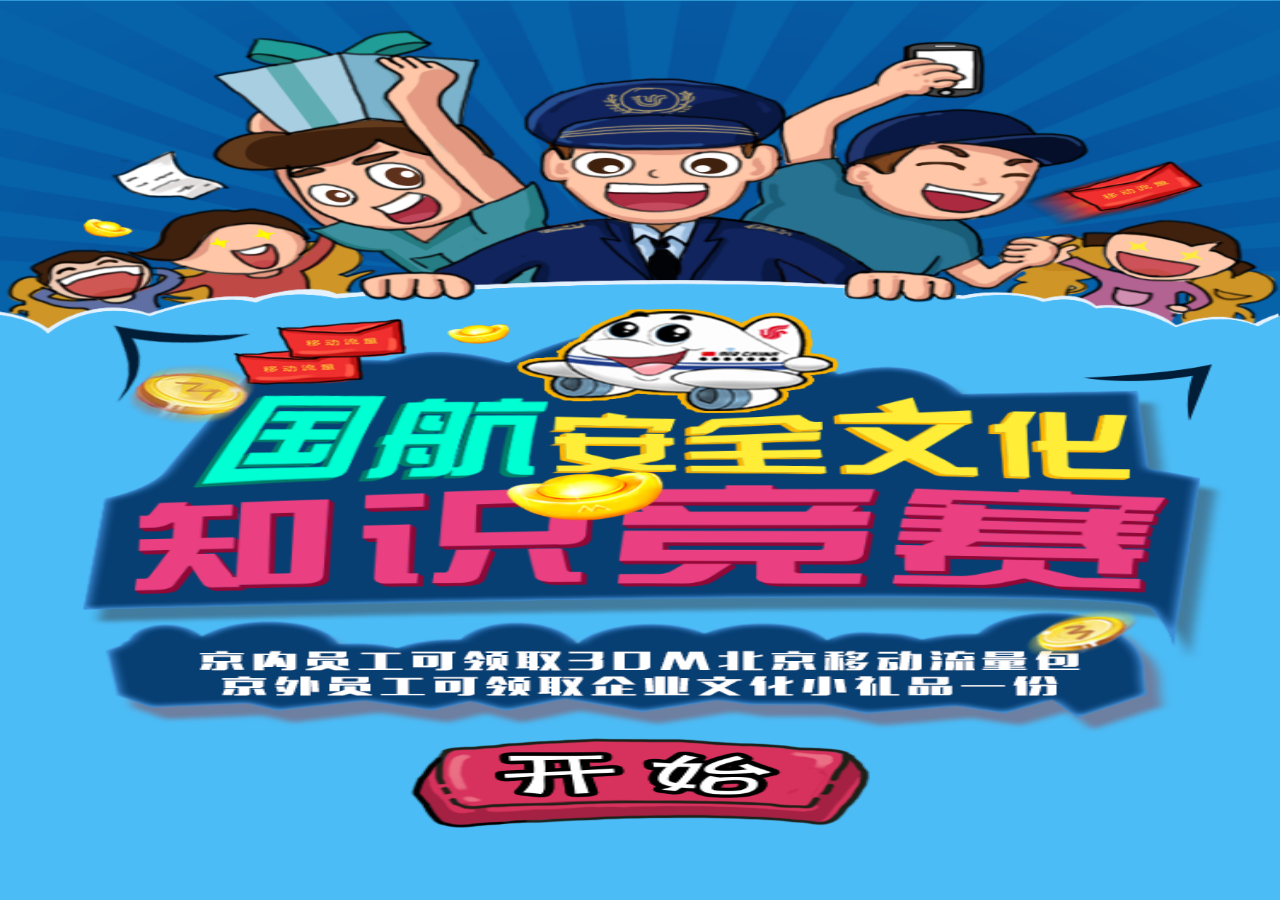
<file: test.3.html>
<!DOCTYPE html>
<html lang="en">
<!-- 3.rem + viewport 缩放 -->

<head>
    <meta charset="UTF-8">
    <!-- <meta content="width=device-width, initial-scale=1.0, maximum-scale=1.0, minimum-scale=1.0, user-scalable=0,maximum-scale=1, user-scalable=no" name="viewport"> -->
    <script src="./lib/jquery-3.1.1.min.js"></script>
    <script src="./lib/swiper-3.4.1.min.js"></script>
    <link rel="stylesheet" href="./lib/swiper-3.4.1.min.css" type="text/css">
    <link rel="stylesheet" href="./css/main.1.css" type="text/css">
    <title>国航安全文化知识竞赛</title>
</head>

<body>
    <div class="swiper-container" style="height: 100%;width: 100%;">
        <div class="swiper-wrapper">
            <div class="swiper-slide swiper-no-swiping container">
                <div class="home">
                    <img src="./images/home.jpg" alt="waiting">
                    <img class="begin" id="begin" src="./images/begin.png" alt="waiting">
                </div>
            </div>
            <div class="swiper-slide swiper-no-swiping container">
                <div class="person">
                    <img src="./images/person.png" alt="waiting">
                    <span class="question">国航的首要使命是什么？</span>
                </div>
                <div class="center">
                    <!-- <span class="pageCount">1/5</span> -->
                    <img class="pop" src="./images/pop1.png" alt="waiting">
                    <img class="next" src="./images/next.png" alt="waiting">
                    <div class="answer">
                        <span class="answer_item" index="1-1">A.我要飞得更高</span>
                        <span class="answer_item" index="1-2">B.安全第一</span>
                        <span class="answer_item" index="1-3">C.题目不是告诉正确答案了嘛!:什么</span>
                    </div>
                </div>
                <div class="bottom">
                    <img src="./images/bottom.png" alt="waiting">
                </div>
                <div class="bottom-text msg">
                </div>
            </div>
        </div>

        <script>
            var c = window.document
            var a = c.documentElement
            var metaEl = c.getElementsByTagName('meta')[1]
            var b = window.devicePixelRatio
            var myScale = 1 / b
            var tid;
            var f

            var h = a.getBoundingClientRect().width,
                g

            // metaEl.setAttribute('content', 'initial-scale=' + myScale + ', maximum-scale=' + myScale + ', minimum-scale=' + myScale + ', user-scalable=no');
            a.setAttribute('data-dpr', b)

            if (!metaEl) {
                metaEl = c.createElement('meta');
                metaEl.setAttribute('name', 'viewport');
                metaEl.setAttribute('content', 'initial-scale=' + myScale + ', maximum-scale=' + myScale + ', minimum-scale=' + myScale + ', user-scalable=no');
                if (a.firstElementChild) {
                    a.firstElementChild.appendChild(metaEl);
                } else {
                    var wrap = c.createElement('div');
                    wrap.appendChild(metaEl);
                    c.write(wrap.innerHTML);
                }
            }

            function refreshRem() {
                var width = a.getBoundingClientRect().width;
                width = width / b
                if (b === 1) {
                    width = 320
                }
                if (width > 768) h = 768 //设置基准值的极限值
                g = width / 3.2
                a.style.fontSize = g * b + 'px'
            }

            window.addEventListener('resize', function() {
                clearTimeout(tid);
                tid = setTimeout(refreshRem, 200);
            }, false);

            refreshRem()

            var answer = [];
            var index = '';
            $(".answer_item").click(function() {
                $(".answer_item").css('color', '#bf2b2b');
                $(this).css('color', 'black');
                index = $(this).attr("index");
            });
            var mySwiper = new Swiper('.swiper-container', {
                direction: 'vertical',
            })
            $('#begin').click(function() {
                mySwiper.slideNext();
            })
            $('.next').click(function() {
                if (index == '') {
                    showMsg("请选择一个答案", this);
                } else {
                    answer.push(index);
                    if (answer.length == 5) {
                        var num = correctQuesNum(answer);
                        if (num <= 2) {
                            mySwiper.slideTo(6, 100, false);
                        } else if (num == 3 || num == 4) {
                            mySwiper.slideTo(7, 100, false);
                        } else if (num == 5) {
                            mySwiper.slideTo(8, 0, false);
                        }
                    } else {
                        mySwiper.slideNext();
                        index = '';
                    }
                }
            })
            $('.btn_receive').click(function() {
                mySwiper.slideNext();
            })

            /******************by shen************ *******/
            $('#btn_in').click(function() {
                mySwiper.slideNext();
            })

            $('#btn_out').click(function() {
                $('.out_person').css('display', 'block');
            })

            $('.out_pics').click(function(event) {
                var $target = $(event.currentTarget);
                var $area = $("#area");
                var sub = $target.attr("index");
                $area.val(sub);
                mySwiper.slideTo(11, 100, false);
            })

            /* 
            1 西南分公司（贵州和西藏）
            2 浙江分公司（含温州分公司）
            3 重庆分公司
            4 天津分公司
            5 上海
            6 湖北
            7 深证
            8 山东
            9 大连
            10 内蒙古



             */
            /******************by end************ *******/

            /* $('.btn_sure').click(function () {
                mySwiper.slideNext();
            }) */
            $(".btn_again").click(function() {
                answer = [];
                index = '';
                mySwiper.slideTo(1, 0, false);
            })
            $("#doSubmit").click(function() {
                var phoneNum = $.trim($("#phone").val());
                if (new RegExp("^[1]\\d{10}$").test(phoneNum)) {
                    $("#form").submit();
                } else {
                    showErrorMsg("手机号码格式有误，请重新输入");
                }
            });
            $("#doSubmit2").click(function() {
                var phoneNum = $.trim($("#phone2").val());
                var name = $.trim($("#userName2").val());
                if (name === "") {
                    showErrorMsg2("姓名不能为空");
                    return;
                }
                if (!new RegExp("^[1]\\d{10}$").test(phoneNum)) {
                    showErrorMsg2("手机号码格式有误，请重新输入");
                    return;
                }
                $("#form2").submit();
            });

            function showMsg(msg, n) {
                if ($(n).parent('.center').siblings('.msg').length > 0) {
                    $(n).parent('.center').siblings('.msg').html("");
                    $(n).parent('.center').siblings('.msg').append(msg);
                }
            }

            function showErrorMsg(msg) {
                $("#errorMsg").html("");
                $("#errorMsg").append(msg);
            }

            function showErrorMsg2(msg) {
                $("#errorMsg2").html("");
                $("#errorMsg2").append(msg);
            }

            function correctQuesNum(arr) {
                var count = 0;
                if (arr[0] == '1-2') {
                    count = count + 1;
                }
                if (arr[1] == '2-1') {
                    count = count + 1;
                }
                if (arr[2] == '3-1') {
                    count = count + 1;
                }
                if (arr[3] == '4-2') {
                    count = count + 1;
                }
                if (arr[4] == '5-2') {
                    count = count + 1;
                }
                return count;
            };
        </script>
</body>

</html>
</file>
<file: css/main.1.css>
/* 4.使用 rem */

html,
body {
    height: 100%;
    width: 100%;
    margin: 0 0;
    padding: 0 0;
}

html {
    font-size: 100px;
}

@font-face {
    font-family: wawaFont;
    src: url('../lib/wawa.TTF');
}

.swiper-slide {
    background: rgba(51, 169, 230, 1);
}

.container {
    position: relative;
}

.home {
    width: 100%;
    height: 100%;
    text-align: center;
}

.home img {
    width: 100%;
    height: 100%;
}

.person {
    width: 3.2rem;
    height: 40%;
    text-align: center;
    position: relative;
}

.person img {
    height: 240%;
    width: 3.2rem;
}

span.question {
    position: absolute;
    bottom: 0.15rem;
    width: 2.12rem;
    left: 0.6rem;
    font-size: 0.18rem;
    color: white;
    font-family: wawaFont;
}

.center img.next {
    width: 0.84rem;
    position: absolute;
    bottom: -0.16rem;
    left: 37%;
}

.bottom {
    width: 3.2rem;
    height: 10%;
    position: absolute;
    bottom: 0.5rem;
}


/* ************************************** 以上已改 */

.bottom img {
    width: 100%;
    height: 80%;
}

.bottom-text {
    width: 100%;
    position: absolute;
    bottom: 5px;
    text-align: center;
    font-family: wawaFont;
}

.center {
    width: 100%;
    height: 50%;
    text-align: center;
    position: relative;
}

img.begin {
    position: absolute;
    width: 36%;
    height: 10%;
    bottom: 8%;
    left: 32%;
}

.center {
    width: 100%;
    height: 50%;
    text-align: center;
    position: relative;
}

.center img.pop {
    width: 86%;
    height: 90%;
    text-align: center;
    margin-top: 10%;
}

.bottom {
    width: 100%;
    height: 10%;
    position: absolute;
    bottom: -2%;
}

.bottom img {
    width: 100%;
    height: 80%;
}

.bottom-text {
    width: 100%;
    position: absolute;
    bottom: 5px;
    text-align: center;
    font-family: wawaFont;
}

.msg {
    color: red !important;
    font-size: 0.18rem;
}

.answer {
    position: absolute;
    top: 32%;
    width: 72%;
    left: 14%;
    font-size: 0.18rem;
    height: 54%;
    font-family: wawaFont;
    font-weight: bold;
}

.answer span {
    display: block;
    text-align: left;
    padding: 4% 0%;
    border-bottom: 2px dashed black;
    color: #bf2b2b;
}
</file>
<file: css/main.css>
/* 1.使用百分比+媒体查询 */

html,
body {
    height: 100%;
    width: 100%;
    margin: 0 0;
    padding: 0 0;
}

@font-face {
    font-family: wawaFont;
    src: url('../lib/wawa.TTF');
}

.swiper-slide {
    background: rgba(51, 169, 230, 1);
}

.container {
    position: relative;
}

.home {
    width: 100%;
    height: 100%;
    text-align: center;
}

.home img {
    width: 100%;
    height: 100%;
}

.person {
    width: 100%;
    height: 40%;
    text-align: center;
    position: relative;
}

.person img {
    height: 240%;
    width: 100%;
}

.bottom {
    width: 100%;
    height: 10%;
    position: absolute;
    bottom: -2%;
}

.bottom img {
    width: 100%;
    height: 80%;
}

.bottom-text {
    width: 100%;
    position: absolute;
    bottom: 5px;
    text-align: center;
    font-family: wawaFont;
}

.center {
    width: 100%;
    height: 50%;
    text-align: center;
    position: relative;
}

.center img.pop {
    width: 86%;
    height: 90%;
    text-align: center;
    margin-top: 10%;
}

.center img.next {
    width: 26%;
    position: absolute;
    bottom: -6%;
    left: 37%;
    /*height: 20%;*/
}

img.begin {
    position: absolute;
    width: 36%;
    height: 10%;
    bottom: 8%;
    left: 32%;
}

span.pageCount {
    width: 20%;
    position: absolute;
    font-family: Microsoft Yahei;
    color: #133b6f;
    left: 43%;
    top: 15%;
    font-weight: bold;
    font-size: 110%;
}

span.question {
    position: absolute;
    bottom: 6%;
    width: 66%;
    left: 17%;
    font-size: 110%;
    color: white;
    font-family: wawaFont;
}

.answer {
    position: absolute;
    top: 32%;
    width: 72%;
    left: 14%;
    font-size: 100%;
    height: 54%;
    font-family: wawaFont;
    font-weight: bold;
}

.answer span {
    display: block;
    text-align: left;
    padding: 4% 0%;
    border-bottom: 2px dashed black;
    color: #bf2b2b;
}

.swiper-slide {
    height: 100%;
    width: 100%;
    position: relative;
    z-index: -999;
}

.bg {
    height: 100%;
    width: 100%;
    position: relative;
    z-index: -900;
}

.line {
    width: 100%;
    height: 12%;
    position: absolute;
    bottom: 0;
    left: 0;
    z-index: -99;
}

.div_again {
    width: 100%;
    height: 10%;
    position: absolute;
    top: 85%;
    text-align: center;
}

.btn_again {
    width: 35%;
    height: 100%;
    position: relative;
}

.btn_receive {
    width: 60%;
    height: 12%;
    position: absolute;
    top: 82%;
    left: 22%;
}

.div_input {
    width: 100%;
    height: 10%;
    position: absolute;
    top: 5%;
    text-align: center;
}

.btn_input {
    width: 72%;
    height: 100%;
    position: relative;
}

.input {
    width: 66%;
    height: 25px;
    border: 0;
    margin-top: 4%;
    font-size: 90%;
    color: #3c3b3b;
    font-weight: bold;
    font-family: Microsoft Yahei;
    text-align: center;
}

.div_sure {
    width: 100%;
    height: 10%;
    position: absolute;
    top: 85%;
    text-align: center;
}

.btn_sure {
    width: 30%;
    position: relative;
}

.div_attention {
    width: 100%;
    height: 20%;
    position: absolute;
    text-align: center;
    top: 32%;
}

.attention {
    font-family: wawaFont;
    font-size: 16px;
    color: #FFFFFF;
    position: relative;
}

.div_errorMsg {
    width: 100%;
    height: 20%;
    position: absolute;
    text-align: center;
    top: 75%;
}

.errorMsg {
    font-family: wawaFont;
    font-size: 16px;
    color: red;
    position: relative;
}

.msg {
    color: red !important;
}

.out_or_in {
    position: absolute;
    top: 15%;
    text-align: center;
    width: 100%;
}

img#btn_in {
    width: 60%;
}

img#btn_out {
    width: 60%;
    padding-top: 5%;
}

.out_person {
    position: absolute;
    top: 35%;
    text-align: center;
    width: 100%;
    height: 60%;
    display: none;
}

img.choose {
    width: 80%;
    height: 100%;
}

.out_pic_box {
    position: absolute;
    top: 0;
    width: 100%;
    height: 100%;
}

.out_pic_box {
    position: absolute;
    top: 10%;
    width: 100%;
    height: 100%;
}

.out_pic {
    width: 100%;
    height: 11%;
}

.out_pics {
    height: 60%;
}

.div_input1 {
    width: 100%;
    height: 50%;
    position: absolute;
    top: 6%;
    text-align: center;
}

.div_input2 {
    width: 100%;
    height: 50%;
    position: absolute;
    top: 56%;
    text-align: center;
}

img.btn_input1 {
    width: 80%;
    height: 90%;
}

img.btn_input2 {
    width: 80%;
    height: 90%;
}
</file>
